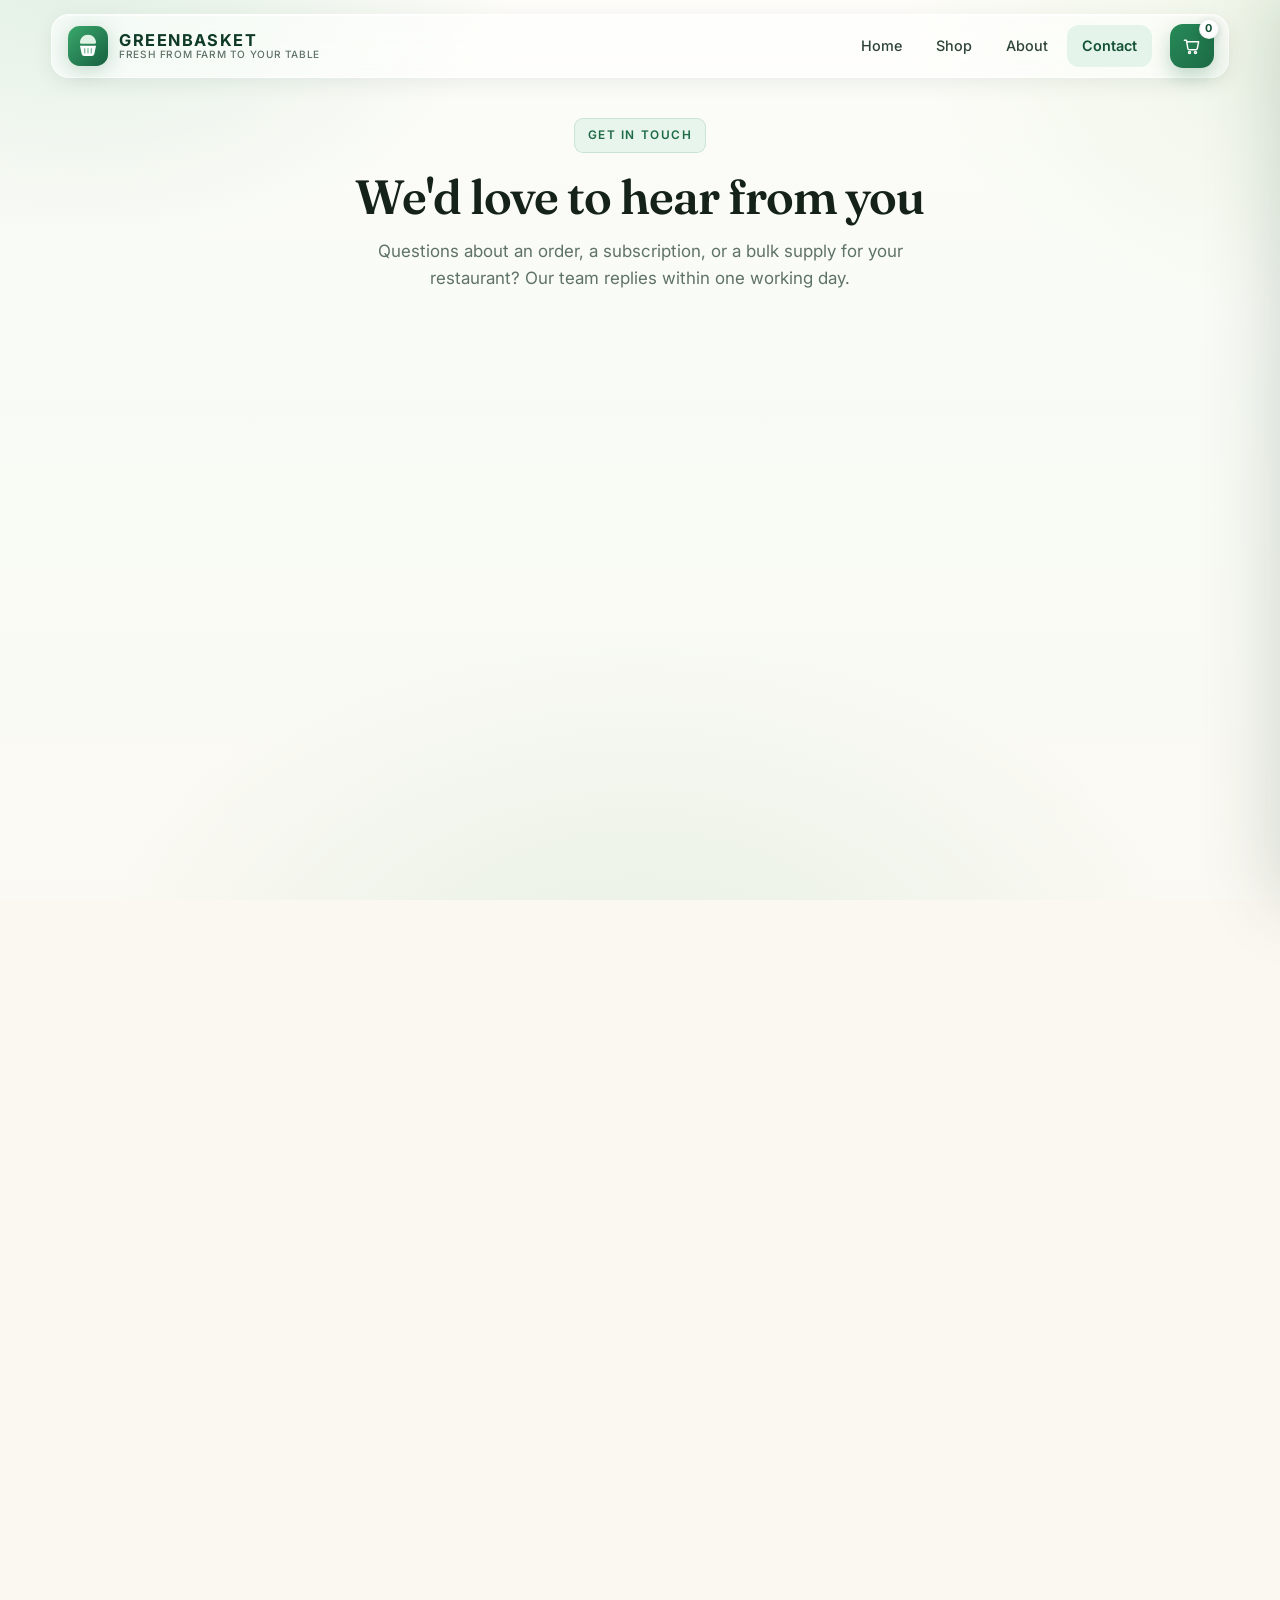
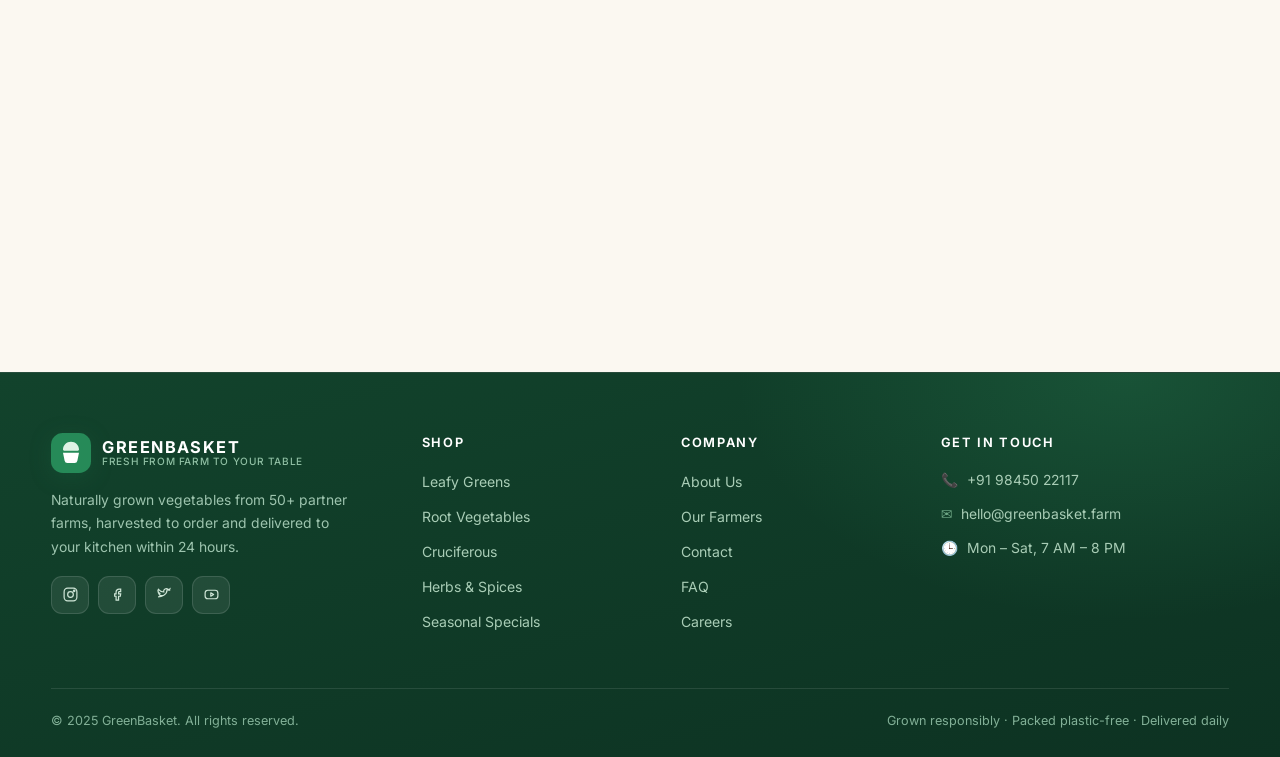
<file: contact.html>
<!DOCTYPE html>
<html lang="en">

<head>
  <meta charset="UTF-8">
  <meta name="viewport" content="width=device-width, initial-scale=1">
  <title>Contact Us — GREENBASKET</title>
  <meta name="description"
    content="Get in touch with GreenBasket for order enquiries, subscription plans, or restaurant bulk supply. We reply within 24 hours.">
  <meta name="theme-color" content="#1d6b45">
  <link rel="preconnect" href="https://fonts.googleapis.com">
  <link rel="preconnect" href="https://fonts.gstatic.com" crossorigin>
  <link
    href="https://fonts.googleapis.com/css2?family=Fraunces:ital,opsz,wght@0,9..144,400;0,9..144,600;1,9..144,600&family=Inter:wght@400;500;600;700&display=swap"
    rel="stylesheet">
  <link rel="stylesheet" href="Style.css">
</head>

<body>

  <!-- ================= HEADER ================= -->
  <header class="site-header">
    <div class="wrap">
      <nav class="navbar glass" aria-label="Main navigation">
        <a href="index.html" class="brand" aria-label="GreenBasket home">
          <span class="brand-mark">
            <svg viewBox="0 0 44 44" width="40" height="40" aria-hidden="true">
              <defs>
                <linearGradient id="bmGrad" x1="0" y1="0" x2="1" y2="1">
                  <stop offset="0" stop-color="#3aa86c" />
                  <stop offset="1" stop-color="#176040" />
                </linearGradient>
              </defs>
              <rect width="44" height="44" rx="13" fill="url(#bmGrad)" />
              <path
                d="M22 9.5c4.9 0 8.8 3.9 8.8 8.7 0 .7-.5 1.2-1.2 1.2H14.4c-.7 0-1.2-.5-1.2-1.2 0-4.8 3.9-8.7 8.8-8.7Z"
                fill="#dff3e5" />
              <path d="M13.2 21.6h17.6l-1.8 9a3.1 3.1 0 0 1-3 2.5h-8a3.1 3.1 0 0 1-3-2.5l-1.8-9Z" fill="#ffffff" />
              <path d="M18.4 25v4.6M22 25v4.6M25.6 25v4.6" stroke="#268a58" stroke-width="1.4" stroke-linecap="round"
                opacity=".6" />
            </svg>
          </span>
          <span class="brand-text">
            <strong>GREENBASKET</strong>
            <small>Fresh From Farm to Your Table</small>
          </span>
        </a>

        <ul class="nav-links" id="navLinks">
          <li><a href="index.html" data-nav="home">Home</a></li>
          <li><a href="shop.html" data-nav="shop">Shop</a></li>
          <li><a href="about.html" data-nav="about">About</a></li>
          <li><a href="contact.html" class="active" data-nav="contact">Contact</a></li>
        </ul>

        <div class="nav-actions">
          <button class="cart-btn" id="cartBtn" aria-label="Open shopping basket">
            <svg viewBox="0 0 24 24" width="19" height="19" fill="none" stroke="currentColor" stroke-width="1.8"
              stroke-linecap="round" stroke-linejoin="round" aria-hidden="true">
              <path d="M6 6h15l-1.6 8.4a2 2 0 0 1-2 1.6H9.3a2 2 0 0 1-2-1.6L5.6 4H3" />
              <circle cx="9.5" cy="19.5" r="1.3" />
              <circle cx="17" cy="19.5" r="1.3" />
            </svg>
            <span class="cart-count" id="cartCount">0</span>
          </button>
          <button class="burger" id="burger" aria-label="Toggle menu" aria-expanded="false">
            <span></span><span></span><span></span>
          </button>
        </div>
      </nav>
    </div>
  </header>

  <main id="main">

    <div class="wrap page-head">
      <span class="eyebrow">Get in Touch</span>
      <h1>We'd love to hear from you</h1>
      <p class="lead">Questions about an order, a subscription, or a bulk supply for your restaurant? Our team replies
        within one working day.</p>
    </div>

    <div class="wrap" style="padding-bottom:10px;">
      <div class="info-grid">
        <article class="info-card glass reveal">
          <div class="info-ico">📞</div>
          <h3>Phone</h3>
          <p>+91 98450 22117</p>
          <small>Mon – Sat, 7 AM – 8 PM</small>
        </article>
        <article class="info-card glass reveal">
          <div class="info-ico">✉️</div>
          <h3>Email</h3>
          <p>hello@greenbasket.farm</p>
          <small>Response within 24 hours</small>
        </article>
        <article class="info-card glass reveal">
          <div class="info-ico">🕒</div>
          <h3>Opening Hours</h3>
          <p>Mon – Sat: 7:00 – 20:00<br>Sunday: 8:00 – 14:00</p>
          <small>Delivery slots from 6 AM</small>
        </article>
      </div>
    </div>

    <!-- FORM + MAP -->
    <div class="sec-sm">
      <div class="wrap contact-layout">
        <div class="form-card glass reveal">
          <h2>Send us a message</h2>
          <p>Fill in the form and our team will get back to you shortly. Fields marked * are required.</p>

          <form id="contactForm" novalidate>
            <div class="form-grid">
              <div class="field">
                <label for="cName">Full Name *</label>
                <input type="text" id="cName" name="name" placeholder="e.g. Priya Sharma" autocomplete="name">
                <span class="err">Please enter your name (at least 2 characters).</span>
              </div>
              <div class="field">
                <label for="cEmail">Email Address *</label>
                <input type="email" id="cEmail" name="email" placeholder="you@example.com" autocomplete="email">
                <span class="err">Please enter a valid email address.</span>
              </div>
              <div class="field">
                <label for="cPhone">Phone Number *</label>
                <input type="tel" id="cPhone" name="phone" placeholder="+91 98450 22117" autocomplete="tel">
                <span class="err">Please enter a valid phone number (10–15 digits).</span>
              </div>
              <div class="field">
                <label for="cSubject">Subject *</label>
                <select id="cSubject" name="subject">
                  <option value="">Select a topic…</option>
                  <option>Order enquiry</option>
                  <option>Subscription &amp; plans</option>
                  <option>Bulk / restaurant supply</option>
                  <option>Delivery issue</option>
                  <option>Feedback or suggestion</option>
                </select>
                <span class="err">Please choose a subject.</span>
              </div>
              <div class="field full">
                <label for="cMessage">Message *</label>
                <textarea id="cMessage" name="message" placeholder="Tell us how we can help…"></textarea>
                <span class="err">Please write a message of at least 10 characters.</span>
              </div>
            </div>

            <div style="margin-top:22px;display:flex;gap:12px;flex-wrap:wrap;align-items:center;">
              <button type="submit" class="btn btn-primary">Send Message</button>
              <button type="reset" class="btn btn-ghost" id="resetBtn">Clear form</button>
            </div>

            <div class="form-success" id="formSuccess">
              <span class="t-ico">✓</span>
              <span>Thank you! Your message has been sent — we'll reply within 24 hours.</span>
            </div>
          </form>
        </div>



        <div class="social-card glass reveal">
          <h3>Follow the harvest</h3>
          <p>Daily farm photos, seasonal tips and subscriber offers.</p>
          <div class="social-row">
            <a href="contact.html" aria-label="Instagram">Instagram</a>
            <a href="contact.html" aria-label="Facebook">Facebook</a>
            <a href="contact.html" aria-label="WhatsApp">WhatsApp</a>
            <a href="contact.html" aria-label="YouTube">YouTube</a>
          </div>
        </div>
      </div>
    </div>
    </div>

    <!-- FAQ -->
    <div class="sec" id="faq">
      <div class="wrap">
        <div class="sec-head center reveal">
          <span class="eyebrow">FAQ</span>
          <h2>Frequently asked questions</h2>
          <p>Quick answers to the things customers ask us most.</p>
        </div>
        <div class="faq-list">
          <div class="faq-item glass reveal">
            <button class="faq-q" type="button">How fresh are the vegetables when they arrive?<span
                class="ico">+</span></button>
            <div class="faq-a">
              <p>Everything is harvested to order. Orders placed before 7 PM are packed that night and delivered the
                next morning — typically within 18 hours of leaving the soil.</p>
            </div>
          </div>
          <div class="faq-item glass reveal">
            <button class="faq-q" type="button">What are the delivery charges?<span class="ico">+</span></button>
            <div class="faq-a">
              <p>Delivery is ₹40 on orders below ₹499. Every order above ₹499 ships free of charge, and there is no
                minimum order value.</p>
            </div>
          </div>
          <div class="faq-item glass reveal">
            <button class="faq-q" type="button">Do you supply restaurants and cafés?<span class="ico">+</span></button>
            <div class="faq-a">
              <p>Yes. We run a dedicated bulk programme with scheduled twice-weekly deliveries, consistent grading and
                invoiced credit terms. Choose "Bulk / restaurant supply" on the form and we'll send the price list.</p>
            </div>
          </div>
          <div class="faq-item glass reveal">
            <button class="faq-q" type="button">What if something arrives damaged?<span class="ico">+</span></button>
            <div class="faq-a">
              <p>Send us a photo within 24 hours of delivery and we will refund or replace the item on your very next
                order — no arguments, no lengthy forms.</p>
            </div>
          </div>
          <div class="faq-item glass reveal">
            <button class="faq-q" type="button">Can I pause or cancel a subscription?<span class="ico">+</span></button>
            <div class="faq-a">
              <p>Absolutely. Subscriptions can be paused for up to four weeks or cancelled entirely from your account,
                any time before the packhouse cut-off at 7 PM the night before.</p>
            </div>
          </div>
        </div>
      </div>
    </div>

  </main>

  <!-- ================= FOOTER ================= -->
  <footer class="site-footer">
    <div class="wrap">
      <div class="footer-grid">
        <div class="footer-brand">
          <a href="index.html" class="brand">
            <span class="brand-mark">
              <svg viewBox="0 0 44 44" width="40" height="40" aria-hidden="true">
                <rect width="44" height="44" rx="13" fill="#268a58" />
                <path
                  d="M22 9.5c4.9 0 8.8 3.9 8.8 8.7 0 .7-.5 1.2-1.2 1.2H14.4c-.7 0-1.2-.5-1.2-1.2 0-4.8 3.9-8.7 8.8-8.7Z"
                  fill="#dff3e5" />
                <path d="M13.2 21.6h17.6l-1.8 9a3.1 3.1 0 0 1-3 2.5h-8a3.1 3.1 0 0 1-3-2.5l-1.8-9Z" fill="#ffffff" />
              </svg>
            </span>
            <span class="brand-text">
              <strong>GREENBASKET</strong>
              <small>Fresh From Farm to Your Table</small>
            </span>
          </a>
          <p class="footer-about">Naturally grown vegetables from 50+ partner farms, harvested to order and delivered to
            your kitchen within 24 hours.</p>
          <div class="socials">
            <a href="contact.html" aria-label="Instagram">
              <svg viewBox="0 0 24 24" width="17" height="17" fill="none" stroke="currentColor" stroke-width="1.7"
                aria-hidden="true">
                <rect x="3" y="3" width="18" height="18" rx="5" />
                <circle cx="12" cy="12" r="4" />
                <circle cx="17.2" cy="6.8" r="1" />
              </svg>
            </a>
            <a href="contact.html" aria-label="Facebook">
              <svg viewBox="0 0 24 24" width="17" height="17" fill="none" stroke="currentColor" stroke-width="1.7"
                stroke-linecap="round" aria-hidden="true">
                <path d="M14 8h2.5V4.5H14a4 4 0 0 0-4 4V11H8v3.5h2V20h3.5v-5.5H16l.5-3.5h-3V9a1 1 0 0 1 1-1Z" />
              </svg>
            </a>
            <a href="contact.html" aria-label="Twitter">
              <svg viewBox="0 0 24 24" width="17" height="17" fill="none" stroke="currentColor" stroke-width="1.7"
                stroke-linecap="round" aria-hidden="true">
                <path
                  d="M20 5.6a7.4 7.4 0 0 1-2.1.6 3.7 3.7 0 0 0 1.6-2 7.4 7.4 0 0 1-2.3.9 3.7 3.7 0 0 0-6.3 3.4A10.5 10.5 0 0 1 3.4 4.8a3.7 3.7 0 0 0 1.1 4.9 3.6 3.6 0 0 1-1.7-.5A3.7 3.7 0 0 0 5.8 11a3.7 3.7 0 0 1-1.7.1 3.7 3.7 0 0 0 3.5 2.6A10.5 10.5 0 0 1 3 15.4a14.8 14.8 0 0 0 8-2.3c2.9-1.7 4.6-4.4 4.6-7.3V5.2A7.4 7.4 0 0 0 20 5.6Z" />
              </svg>
            </a>
            <a href="contact.html" aria-label="YouTube">
              <svg viewBox="0 0 24 24" width="17" height="17" fill="none" stroke="currentColor" stroke-width="1.7"
                stroke-linejoin="round" aria-hidden="true">
                <rect x="3" y="6" width="18" height="12" rx="4" />
                <path d="m11 9.6 4 2.4-4 2.4z" />
              </svg>
            </a>
          </div>
        </div>

        <div>
          <h4>Shop</h4>
          <ul class="footer-links">
            <li><a href="shop.html?category=leafy">Leafy Greens</a></li>
            <li><a href="shop.html?category=root">Root Vegetables</a></li>
            <li><a href="shop.html?category=cruciferous">Cruciferous</a></li>
            <li><a href="shop.html?category=herbs">Herbs &amp; Spices</a></li>
            <li><a href="shop.html">Seasonal Specials</a></li>
          </ul>
        </div>

        <div>
          <h4>Company</h4>
          <ul class="footer-links">
            <li><a href="about.html">About Us</a></li>
            <li><a href="about.html">Our Farmers</a></li>
            <li><a href="contact.html">Contact</a></li>
            <li><a href="contact.html#faq">FAQ</a></li>
            <li><a href="contact.html">Careers</a></li>
          </ul>
        </div>

        <div>
          <h4>Get in Touch</h4>
          <ul class="footer-contact">
            <li><span>📞</span> +91 98450 22117</li>
            <li><span>✉️</span> hello@greenbasket.farm</li>
            <li><span>🕒</span> Mon – Sat, 7 AM – 8 PM</li>
          </ul>
        </div>
      </div>

      <div class="footer-bottom">
        <span>© <span id="year">2025</span> GreenBasket. All rights reserved.</span>
        <span>Grown responsibly · Packed plastic-free · Delivered daily</span>
      </div>
    </div>
  </footer>

  <!-- ================= CART ================= -->
  <div class="overlay" id="overlay"></div>
  <aside class="cart-panel" id="cartPanel" aria-label="Shopping basket" aria-hidden="true">
    <div class="cart-head">
      <div>
        <h2>Your Basket</h2>
        <small id="cartSubLabel">0 items</small>
      </div>
      <button class="icon-btn" id="cartClose" aria-label="Close basket">✕</button>
    </div>

    <div class="cart-items" id="cartItems"></div>

    <div class="cart-foot" id="cartFoot">
      <div class="delivery-hint" id="deliveryHint">Add ₹499 more for free delivery</div>
      <div class="sum-row"><span>Subtotal</span><span id="sumSubtotal">₹0</span></div>
      <div class="sum-row"><span>Delivery</span><span id="sumDelivery">₹0</span></div>
      <div class="sum-row total"><span>Total</span><span class="val" id="sumTotal">₹0</span></div>
      <button class="btn btn-primary" id="checkoutBtn" style="width:100%;margin-top:6px;">Proceed to Checkout</button>
    </div>
  </aside>

  <!-- ================= TOASTS + TOP ================= -->
  <div class="toast-wrap" id="toastWrap" aria-live="polite"></div>
  <button class="to-top" id="toTop" aria-label="Back to top">
    <svg viewBox="0 0 24 24" width="19" height="19" fill="none" stroke="currentColor" stroke-width="2"
      stroke-linecap="round" stroke-linejoin="round" aria-hidden="true">
      <path d="M12 19V5M5 12l7-7 7 7" />
    </svg>
  </button>

  <script src="script.js"></script>
</body>

</html>
</file>
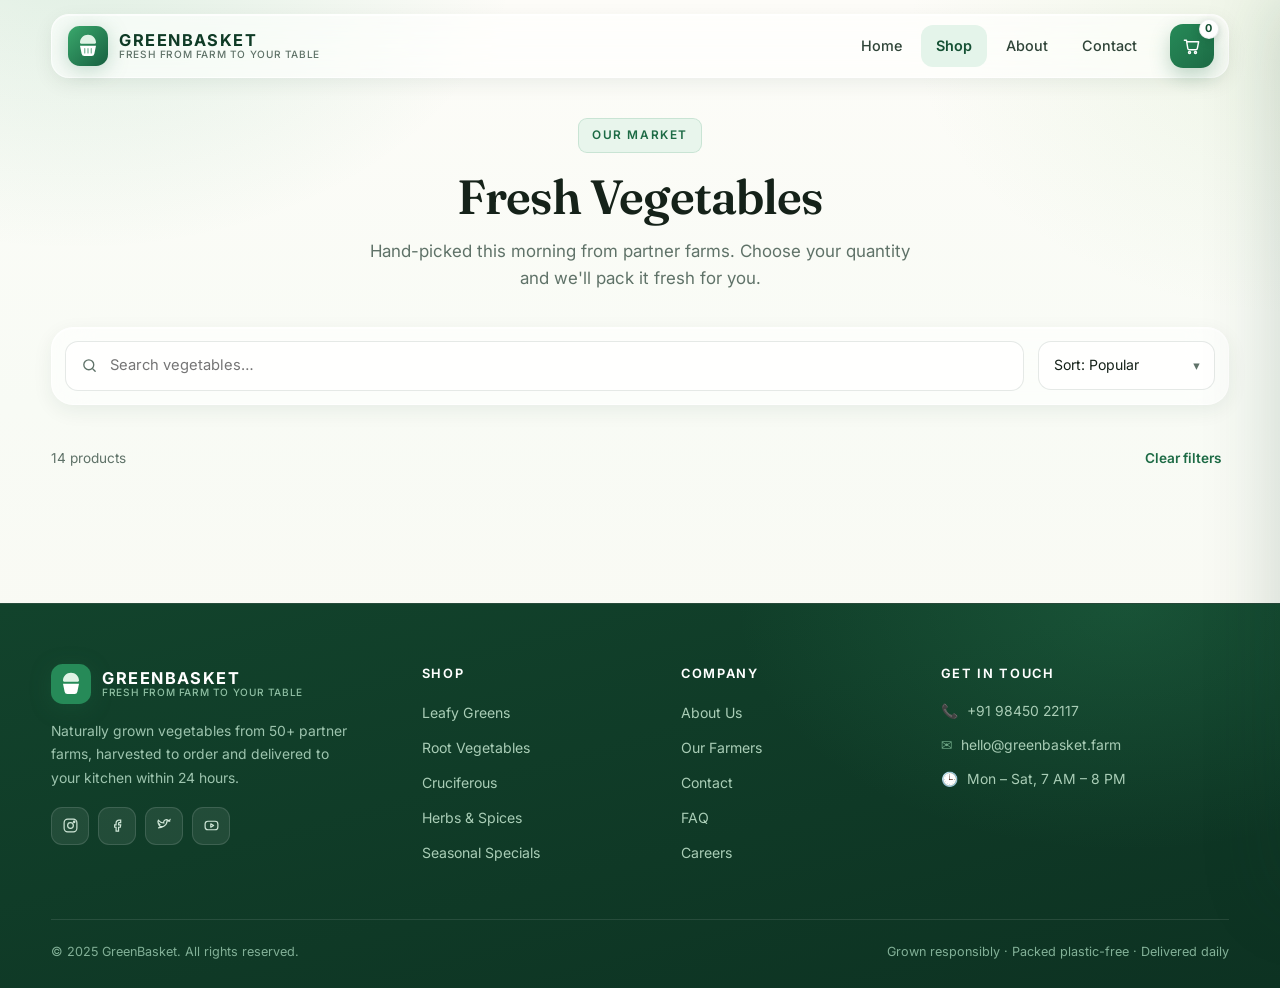
<file: shop.html>
<!DOCTYPE html>
<html lang="en">

<head>
  <meta charset="UTF-8">
  <meta name="viewport" content="width=device-width, initial-scale=1">
  <title>Shop Vegetables — GREENBASKET</title>
  <meta name="description"
    content="Browse and order fresh, pesticide-free vegetables harvested daily and delivered straight to your door.">
  <meta name="theme-color" content="#1d6b45">
  <link rel="preconnect" href="https://fonts.googleapis.com">
  <link rel="preconnect" href="https://fonts.gstatic.com" crossorigin>
  <link
    href="https://fonts.googleapis.com/css2?family=Fraunces:ital,opsz,wght@0,9..144,400;0,9..144,600;1,9..144,600&family=Inter:wght@400;500;600;700&display=swap"
    rel="stylesheet">
  <link rel="stylesheet" href="Style.css">
</head>

<body>

  <!-- ================= HEADER ================= -->
  <header class="site-header">
    <div class="wrap">
      <nav class="navbar glass" aria-label="Main navigation">
        <a href="index.html" class="brand" aria-label="GreenBasket home">
          <span class="brand-mark">
            <svg viewBox="0 0 44 44" width="40" height="40" aria-hidden="true">
              <defs>
                <linearGradient id="bmGrad" x1="0" y1="0" x2="1" y2="1">
                  <stop offset="0" stop-color="#3aa86c" />
                  <stop offset="1" stop-color="#176040" />
                </linearGradient>
              </defs>
              <rect width="44" height="44" rx="13" fill="url(#bmGrad)" />
              <path
                d="M22 9.5c4.9 0 8.8 3.9 8.8 8.7 0 .7-.5 1.2-1.2 1.2H14.4c-.7 0-1.2-.5-1.2-1.2 0-4.8 3.9-8.7 8.8-8.7Z"
                fill="#dff3e5" />
              <path d="M13.2 21.6h17.6l-1.8 9a3.1 3.1 0 0 1-3 2.5h-8a3.1 3.1 0 0 1-3-2.5l-1.8-9Z" fill="#ffffff" />
              <path d="M18.4 25v4.6M22 25v4.6M25.6 25v4.6" stroke="#268a58" stroke-width="1.4" stroke-linecap="round"
                opacity=".6" />
            </svg>
          </span>
          <span class="brand-text">
            <strong>GREENBASKET</strong>
            <small>Fresh From Farm to Your Table</small>
          </span>
        </a>

        <ul class="nav-links" id="navLinks">
          <li><a href="index.html" data-nav="home">Home</a></li>
          <li><a href="shop.html" class="active" data-nav="shop">Shop</a></li>
          <li><a href="about.html" data-nav="about">About</a></li>
          <li><a href="contact.html" data-nav="contact">Contact</a></li>
        </ul>

        <div class="nav-actions">
          <button class="cart-btn" id="cartBtn" aria-label="Open shopping basket">
            <svg viewBox="0 0 24 24" width="19" height="19" fill="none" stroke="currentColor" stroke-width="1.8"
              stroke-linecap="round" stroke-linejoin="round" aria-hidden="true">
              <path d="M6 6h15l-1.6 8.4a2 2 0 0 1-2 1.6H9.3a2 2 0 0 1-2-1.6L5.6 4H3" />
              <circle cx="9.5" cy="19.5" r="1.3" />
              <circle cx="17" cy="19.5" r="1.3" />
            </svg>
            <span class="cart-count" id="cartCount">0</span>
          </button>
          <button class="burger" id="burger" aria-label="Toggle menu" aria-expanded="false">
            <span></span><span></span><span></span>
          </button>
        </div>
      </nav>
    </div>
  </header>

  <main id="main">

    <div class="wrap page-head">
      <span class="eyebrow">Our Market</span>
      <h1>Fresh Vegetables</h1>
      <p class="lead">Hand-picked this morning from partner farms. Choose your quantity and we'll pack it fresh for you.
      </p>
    </div>

    <div class="wrap" style="padding-bottom:40px;">
      <div class="toolbar glass">
        <label class="search" for="searchInput">
          <svg viewBox="0 0 24 24" width="17" height="17" fill="none" stroke="currentColor" stroke-width="1.9"
            stroke-linecap="round" aria-hidden="true">
            <circle cx="11" cy="11" r="7" />
            <path d="m20 20-3.2-3.2" />
          </svg>
          <input type="search" id="searchInput" placeholder="Search vegetables…" autocomplete="off">
        </label>
        <div class="sort">
          <select id="sortSelect" aria-label="Sort vegetables">
            <option value="popular">Sort: Popular</option>
            <option value="price-asc">Price: Low to High</option>
            <option value="price-desc">Price: High to Low</option>
            <option value="name">Name: A – Z</option>
            <option value="rating">Top Rated</option>
          </select>
        </div>
      </div>

      <div class="chips" id="categoryChips"></div>

      <div class="results-bar">
        <span id="resultCount">14 products</span>
        <button class="clear-btn" id="clearFilters">Clear filters</button>
      </div>

      <div class="product-grid" id="shopGrid"></div>

      <div class="empty-state glass" id="emptyState">
        <div class="es-ico">🧺</div>
        <h3>No vegetables found</h3>
        <p>Try a different search term or clear the filters to see everything.</p>
      </div>
    </div>

  </main>

  <!-- ================= FOOTER ================= -->
  <footer class="site-footer">
    <div class="wrap">
      <div class="footer-grid">
        <div class="footer-brand">
          <a href="index.html" class="brand">
            <span class="brand-mark">
              <svg viewBox="0 0 44 44" width="40" height="40" aria-hidden="true">
                <rect width="44" height="44" rx="13" fill="#268a58" />
                <path
                  d="M22 9.5c4.9 0 8.8 3.9 8.8 8.7 0 .7-.5 1.2-1.2 1.2H14.4c-.7 0-1.2-.5-1.2-1.2 0-4.8 3.9-8.7 8.8-8.7Z"
                  fill="#dff3e5" />
                <path d="M13.2 21.6h17.6l-1.8 9a3.1 3.1 0 0 1-3 2.5h-8a3.1 3.1 0 0 1-3-2.5l-1.8-9Z" fill="#ffffff" />
              </svg>
            </span>
            <span class="brand-text">
              <strong>GREENBASKET</strong>
              <small>Fresh From Farm to Your Table</small>
            </span>
          </a>
          <p class="footer-about">Naturally grown vegetables from 50+ partner farms, harvested to order and delivered to
            your kitchen within 24 hours.</p>
          <div class="socials">
            <a href="contact.html" aria-label="Instagram">
              <svg viewBox="0 0 24 24" width="17" height="17" fill="none" stroke="currentColor" stroke-width="1.7"
                aria-hidden="true">
                <rect x="3" y="3" width="18" height="18" rx="5" />
                <circle cx="12" cy="12" r="4" />
                <circle cx="17.2" cy="6.8" r="1" />
              </svg>
            </a>
            <a href="contact.html" aria-label="Facebook">
              <svg viewBox="0 0 24 24" width="17" height="17" fill="none" stroke="currentColor" stroke-width="1.7"
                stroke-linecap="round" aria-hidden="true">
                <path d="M14 8h2.5V4.5H14a4 4 0 0 0-4 4V11H8v3.5h2V20h3.5v-5.5H16l.5-3.5h-3V9a1 1 0 0 1 1-1Z" />
              </svg>
            </a>
            <a href="contact.html" aria-label="Twitter">
              <svg viewBox="0 0 24 24" width="17" height="17" fill="none" stroke="currentColor" stroke-width="1.7"
                stroke-linecap="round" aria-hidden="true">
                <path
                  d="M20 5.6a7.4 7.4 0 0 1-2.1.6 3.7 3.7 0 0 0 1.6-2 7.4 7.4 0 0 1-2.3.9 3.7 3.7 0 0 0-6.3 3.4A10.5 10.5 0 0 1 3.4 4.8a3.7 3.7 0 0 0 1.1 4.9 3.6 3.6 0 0 1-1.7-.5A3.7 3.7 0 0 0 5.8 11a3.7 3.7 0 0 1-1.7.1 3.7 3.7 0 0 0 3.5 2.6A10.5 10.5 0 0 1 3 15.4a14.8 14.8 0 0 0 8-2.3c2.9-1.7 4.6-4.4 4.6-7.3V5.2A7.4 7.4 0 0 0 20 5.6Z" />
              </svg>
            </a>
            <a href="contact.html" aria-label="YouTube">
              <svg viewBox="0 0 24 24" width="17" height="17" fill="none" stroke="currentColor" stroke-width="1.7"
                stroke-linejoin="round" aria-hidden="true">
                <rect x="3" y="6" width="18" height="12" rx="4" />
                <path d="m11 9.6 4 2.4-4 2.4z" />
              </svg>
            </a>
          </div>
        </div>

        <div>
          <h4>Shop</h4>
          <ul class="footer-links">
            <li><a href="shop.html?category=leafy">Leafy Greens</a></li>
            <li><a href="shop.html?category=root">Root Vegetables</a></li>
            <li><a href="shop.html?category=cruciferous">Cruciferous</a></li>
            <li><a href="shop.html?category=herbs">Herbs &amp; Spices</a></li>
            <li><a href="shop.html">Seasonal Specials</a></li>
          </ul>
        </div>

        <div>
          <h4>Company</h4>
          <ul class="footer-links">
            <li><a href="about.html">About Us</a></li>
            <li><a href="about.html">Our Farmers</a></li>
            <li><a href="contact.html">Contact</a></li>
            <li><a href="contact.html#faq">FAQ</a></li>
            <li><a href="contact.html">Careers</a></li>
          </ul>
        </div>

        <div>
          <h4>Get in Touch</h4>
          <ul class="footer-contact">
            <li><span>📞</span> +91 98450 22117</li>
            <li><span>✉️</span> hello@greenbasket.farm</li>
            <li><span>🕒</span> Mon – Sat, 7 AM – 8 PM</li>
          </ul>
        </div>
      </div>

      <div class="footer-bottom">
        <span>© <span id="year">2025</span> GreenBasket. All rights reserved.</span>
        <span>Grown responsibly · Packed plastic-free · Delivered daily</span>
      </div>
    </div>
  </footer>

  <!-- ================= CART ================= -->
  <div class="overlay" id="overlay"></div>
  <aside class="cart-panel" id="cartPanel" aria-label="Shopping basket" aria-hidden="true">
    <div class="cart-head">
      <div>
        <h2>Your Basket</h2>
        <small id="cartSubLabel">0 items</small>
      </div>
      <button class="icon-btn" id="cartClose" aria-label="Close basket">✕</button>
    </div>

    <div class="cart-items" id="cartItems"></div>

    <div class="cart-foot" id="cartFoot">
      <div class="delivery-hint" id="deliveryHint">Add ₹499 more for free delivery</div>
      <div class="sum-row"><span>Subtotal</span><span id="sumSubtotal">₹0</span></div>
      <div class="sum-row"><span>Delivery</span><span id="sumDelivery">₹0</span></div>
      <div class="sum-row total"><span>Total</span><span class="val" id="sumTotal">₹0</span></div>
      <button class="btn btn-primary" id="checkoutBtn" style="width:100%;margin-top:6px;">Proceed to Checkout</button>
    </div>
  </aside>

  <!-- ================= TOASTS + TOP ================= -->
  <div class="toast-wrap" id="toastWrap" aria-live="polite"></div>
  <button class="to-top" id="toTop" aria-label="Back to top">
    <svg viewBox="0 0 24 24" width="19" height="19" fill="none" stroke="currentColor" stroke-width="2"
      stroke-linecap="round" stroke-linejoin="round" aria-hidden="true">
      <path d="M12 19V5M5 12l7-7 7 7" />
    </svg>
  </button>

  <script src="script.js"></script>
</body>

</html>
</file>
<file: Style.css>
/* =========================================================
   GREENBASKET — Design System
   ========================================================= */
:root {
    --green-900: #0f3b26;
    --green-800: #155134;
    --green-700: #1d6b45;
    --green-600: #268a58;
    --green-500: #38a56c;
    --green-200: #bfe4cd;
    --green-100: #e4f4ea;
    --cream: #fbf8f1;
    --ink: #152219;
    --muted: #5f7268;
    --line: rgba(21, 60, 40, .10);
    --glass: rgba(255, 255, 255, .62);
    --glass-strong: rgba(255, 255, 255, .80);
    --blur: blur(18px) saturate(155%);
    --sh-1: 0 6px 20px rgba(18, 58, 38, .07);
    --sh-2: 0 18px 46px rgba(18, 58, 38, .13);
    --sh-3: 0 28px 70px rgba(18, 58, 38, .18);
    --r-sm: 11px;
    --r: 15px;
    --r-lg: 22px;
    --r-xl: 28px;
    --ease: cubic-bezier(.22, .7, .3, 1);
}

*,
*::before,
*::after {
    box-sizing: border-box;
}

html {
    scroll-behavior: smooth;
    -webkit-text-size-adjust: 100%;
}

body {
    margin: 0;
    font-family: 'Inter', system-ui, -apple-system, 'Segoe UI', Roboto, sans-serif;
    font-size: 16px;
    color: var(--ink);
    background: var(--cream);
    line-height: 1.62;
    -webkit-font-smoothing: antialiased;
    overflow-x: hidden;
}

body::before {
    content: '';
    position: fixed;
    inset: 0;
    z-index: -1;
    pointer-events: none;
    background:
        radial-gradient(720px 520px at 6% -8%, rgba(56, 165, 108, .16), transparent 62%),
        radial-gradient(640px 480px at 102% 2%, rgba(150, 205, 130, .15), transparent 62%),
        radial-gradient(900px 620px at 50% 112%, rgba(56, 165, 108, .11), transparent 62%),
        linear-gradient(180deg, #fdfcf8 0%, #f8fbf5 45%, #fbf9f3 100%);
}

img {
    max-width: 100%;
}

button {
    font: inherit;
}

a {
    color: inherit;
    text-decoration: none;
}

h1,
h2,
h3,
h4 {
    font-family: 'Fraunces', Georgia, serif;
    font-weight: 600;
    letter-spacing: -.02em;
    color: var(--ink);
    margin: 0;
}

p {
    margin: 0;
}

ul {
    margin: 0;
    padding: 0;
    list-style: none;
}

::selection {
    background: var(--green-200);
}

.wrap {
    width: min(1180px, 92vw);
    margin-inline: auto;
}

/* ---------- Glass ---------- */
.glass {
    background: var(--glass);
    -webkit-backdrop-filter: var(--blur);
    backdrop-filter: var(--blur);
    border: 1px solid rgba(255, 255, 255, .72);
    box-shadow: var(--sh-1), inset 0 1px 0 rgba(255, 255, 255, .7);
}

@supports not ((backdrop-filter:blur(2px)) or (-webkit-backdrop-filter:blur(2px))) {
    .glass {
        background: rgba(255, 255, 255, .94);
    }
}

/* ---------- Reveal animation ---------- */
.reveal {
    opacity: 0;
    transform: translateY(26px);
    transition: opacity .75s var(--ease), transform .75s var(--ease);
    will-change: opacity, transform;
}

.reveal.in {
    opacity: 1;
    transform: none;
}

@media (prefers-reduced-motion:reduce) {
    .reveal {
        opacity: 1;
        transform: none;
        transition: none;
    }

    html {
        scroll-behavior: auto;
    }
}

/* ---------- Buttons ---------- */
.btn {
    display: inline-flex;
    align-items: center;
    justify-content: center;
    gap: 9px;
    padding: 13px 24px;
    border-radius: 13px;
    font-weight: 600;
    font-size: .94rem;
    border: 1px solid transparent;
    cursor: pointer;
    transition: transform .25s var(--ease), box-shadow .25s var(--ease), background .25s, color .25s;
    white-space: nowrap;
}

.btn-primary {
    background: linear-gradient(135deg, var(--green-600), var(--green-700));
    color: #fff;
    box-shadow: 0 10px 24px rgba(29, 107, 69, .26);
}

.btn-primary:hover {
    transform: translateY(-2px);
    box-shadow: 0 16px 32px rgba(29, 107, 69, .32);
}

.btn-ghost {
    background: rgba(255, 255, 255, .62);
    -webkit-backdrop-filter: blur(12px);
    backdrop-filter: blur(12px);
    border-color: rgba(21, 60, 40, .13);
    color: var(--green-800);
}

.btn-ghost:hover {
    transform: translateY(-2px);
    border-color: var(--green-500);
    color: var(--green-700);
    box-shadow: var(--sh-1);
}

.btn-light {
    background: #fff;
    color: var(--green-800);
    box-shadow: 0 8px 20px rgba(10, 40, 25, .2);
}

.btn-light:hover {
    transform: translateY(-2px);
}

.btn-sm {
    padding: 9px 16px;
    font-size: .85rem;
    border-radius: 11px;
}

.btn:focus-visible,
.chip:focus-visible,
button:focus-visible,
input:focus-visible,
select:focus-visible,
textarea:focus-visible {
    outline: 2px solid var(--green-500);
    outline-offset: 2px;
}

/* ---------- Photo frame + fallback ---------- */
.ph {
    position: relative;
    overflow: hidden;
    background: linear-gradient(135deg, #e6f3ea 0%, #f7f4ec 100%);
}

.ph img {
    width: 100%;
    height: 100%;
    object-fit: cover;
    display: block;
    transition: transform .8s var(--ease);
}

.ph-fallback {
    position: absolute;
    inset: 0;
    display: grid;
    place-items: center;
    font-size: 3rem;
    opacity: 0;
    transition: opacity .3s;
    pointer-events: none;
}

.ph.failed .ph-fallback {
    opacity: .85;
}

.ph.failed img {
    display: none;
}

/* =========================================================
   HEADER / NAV
   ========================================================= */
.site-header {
    position: sticky;
    top: 12px;
    z-index: 80;
    padding-top: 2px;
}

.navbar {
    display: flex;
    align-items: center;
    gap: 18px;
    padding: 9px 14px 9px 16px;
    border-radius: 18px;
}

.brand {
    display: flex;
    align-items: center;
    gap: 11px;
    flex-shrink: 0;
}

.brand-mark {
    display: block;
    width: 40px;
    height: 40px;
    flex-shrink: 0;
    filter: drop-shadow(0 4px 10px rgba(29, 107, 69, .25));
}

.brand-text {
    display: flex;
    flex-direction: column;
    line-height: 1.12;
}

.brand-text strong {
    font-family: 'Inter';
    font-weight: 700;
    font-size: 1.02rem;
    letter-spacing: .09em;
    color: var(--green-900);
}

.brand-text small {
    font-size: .63rem;
    letter-spacing: .06em;
    color: var(--muted);
    text-transform: uppercase;
    font-weight: 500;
}

.nav-links {
    display: flex;
    gap: 4px;
    margin-left: auto;
}

.nav-links a {
    display: block;
    padding: 9px 15px;
    border-radius: 12px;
    font-size: .9rem;
    font-weight: 500;
    color: #2f4438;
    transition: background .22s, color .22s;
}

.nav-links a:hover {
    background: rgba(228, 244, 234, .9);
    color: var(--green-700);
}

.nav-links a.active {
    background: var(--green-100);
    color: var(--green-800);
    font-weight: 600;
}

.nav-actions {
    display: flex;
    align-items: center;
    gap: 8px;
}

.cart-btn {
    position: relative;
    display: inline-flex;
    align-items: center;
    justify-content: center;
    width: 44px;
    height: 44px;
    border-radius: 13px;
    cursor: pointer;
    background: linear-gradient(135deg, var(--green-600), var(--green-700));
    border: 0;
    color: #fff;
    box-shadow: 0 8px 20px rgba(29, 107, 69, .28);
    transition: transform .22s var(--ease);
}

.cart-btn:hover {
    transform: translateY(-2px);
}

.cart-count {
    position: absolute;
    top: -5px;
    right: -5px;
    min-width: 20px;
    height: 20px;
    padding: 0 5px;
    border-radius: 10px;
    background: #fff;
    color: var(--green-800);
    font-size: .68rem;
    font-weight: 700;
    display: grid;
    place-items: center;
    box-shadow: 0 2px 8px rgba(18, 58, 38, .2);
    border: 1px solid rgba(21, 60, 40, .08);
}

.cart-count.pop {
    animation: pop .4s var(--ease);
}

@keyframes pop {
    0% {
        transform: scale(1)
    }

    45% {
        transform: scale(1.28)
    }

    100% {
        transform: scale(1)
    }
}

.burger {
    display: none;
    width: 44px;
    height: 44px;
    border-radius: 13px;
    border: 1px solid rgba(21, 60, 40, .12);
    background: rgba(255, 255, 255, .7);
    cursor: pointer;
    flex-direction: column;
    gap: 4px;
    align-items: center;
    justify-content: center;
}

.burger span {
    display: block;
    width: 17px;
    height: 1.8px;
    background: var(--green-800);
    border-radius: 2px;
    transition: transform .3s var(--ease), opacity .25s;
}

.burger.active span:nth-child(1) {
    transform: translateY(5.8px) rotate(45deg);
}

.burger.active span:nth-child(2) {
    opacity: 0;
}

.burger.active span:nth-child(3) {
    transform: translateY(-5.8px) rotate(-45deg);
}

/* =========================================================
   PAGES
   ========================================================= */
.page {
    display: none;
}

.page.active {
    display: block;
    animation: pageIn .5s var(--ease);
}

@keyframes pageIn {
    from {
        opacity: 0;
        transform: translateY(10px)
    }

    to {
        opacity: 1;
        transform: none
    }
}

.sec {
    padding: 64px 0;
}

.sec-sm {
    padding: 42px 0;
}

.eyebrow {
    display: inline-flex;
    align-items: center;
    gap: 8px;
    font-size: .74rem;
    font-weight: 600;
    letter-spacing: .13em;
    text-transform: uppercase;
    color: var(--green-700);
    background: rgba(228, 244, 234, .85);
    border: 1px solid rgba(38, 138, 88, .16);
    padding: 7px 13px;
    border-radius: 9px;
}

.sec-head {
    max-width: 640px;
    margin-bottom: 38px;
}

.sec-head h2 {
    font-size: clamp(1.7rem, 3.4vw, 2.45rem);
    line-height: 1.15;
    margin: 16px 0 12px;
}

.sec-head p {
    color: var(--muted);
    font-size: 1.01rem;
}

.sec-head.center {
    margin-inline: auto;
    text-align: center;
}

.sec-head.center .eyebrow {
    margin-inline: auto;
}

/* =========================================================
   HERO
   ========================================================= */
.hero {
    padding: 52px 0 34px;
}

.hero-grid {
    display: grid;
    grid-template-columns: 1.02fr .98fr;
    gap: 52px;
    align-items: center;
}

.hero h1 {
    font-size: clamp(2.15rem, 5.1vw, 3.55rem);
    line-height: 1.05;
    margin: 20px 0 18px;
    letter-spacing: -.035em;
}

.hero h1 em {
    font-style: italic;
    color: var(--green-700);
}

.lead {
    font-size: 1.06rem;
    color: var(--muted);
    max-width: 52ch;
}

.hero-btns {
    display: flex;
    gap: 12px;
    flex-wrap: wrap;
    margin: 28px 0 26px;
}

.hero-points {
    display: flex;
    gap: 20px;
    flex-wrap: wrap;
    font-size: .86rem;
    color: var(--muted);
    font-weight: 500;
}

.hero-points li {
    display: flex;
    align-items: center;
    gap: 7px;
}

.hero-points li::before {
    content: '';
    width: 16px;
    height: 16px;
    border-radius: 50%;
    flex-shrink: 0;
    background: var(--green-100) url("data:image/svg+xml,%3Csvg xmlns='http://www.w3.org/2000/svg' viewBox='0 0 24 24' fill='none' stroke='%23268a58' stroke-width='3.2' stroke-linecap='round' stroke-linejoin='round'%3E%3Cpath d='M20 6 9 17l-5-5'/%3E%3C/svg%3E") center/10px no-repeat;
}

.hero-visual {
    position: relative;
}

.hero-img {
    border-radius: var(--r-xl);
    aspect-ratio: 5/5.4;
    box-shadow: var(--sh-3);
    border: 1px solid rgba(255, 255, 255, .7);
}

.hero-img img {
    transform: scale(1.02);
}

.hero-img:hover img {
    transform: scale(1.07);
}

.float-card {
    position: absolute;
    display: flex;
    align-items: center;
    gap: 10px;
    padding: 11px 14px;
    border-radius: var(--r);
    z-index: 3;
    animation: floaty 6s ease-in-out infinite;
}

@keyframes floaty {

    0%,
    100% {
        transform: translateY(0)
    }

    50% {
        transform: translateY(-9px)
    }
}

.fc-1 {
    left: -26px;
    bottom: 78px;
    animation-delay: .2s;
}

.fc-2 {
    right: -22px;
    top: 64px;
    animation-delay: 1.1s;
}

.fc-3 {
    left: 6%;
    top: -18px;
    flex-direction: column;
    align-items: flex-start;
    gap: 3px;
    animation-delay: 2s;
    padding: 10px 15px;
}

.fc-ico {
    font-size: 1.5rem;
    line-height: 1;
}

.float-card strong {
    display: block;
    font-size: .85rem;
    font-weight: 650;
    font-family: 'Inter';
}

.float-card small {
    display: block;
    font-size: .73rem;
    color: var(--muted);
}

.stars {
    color: #e0a11b;
    font-size: .82rem;
    letter-spacing: .1em;
}

/* =========================================================
   WHY CHOOSE US
   ========================================================= */
.why-grid {
    display: grid;
    grid-template-columns: repeat(4, 1fr);
    gap: 20px;
}

.why-card {
    border-radius: var(--r-lg);
    padding: 26px 22px;
    transition: transform .35s var(--ease), box-shadow .35s var(--ease);
}

.why-card:hover {
    transform: translateY(-6px);
    box-shadow: var(--sh-2);
}

.why-ico {
    width: 52px;
    height: 52px;
    border-radius: 15px;
    display: grid;
    place-items: center;
    font-size: 1.5rem;
    background: linear-gradient(135deg, var(--green-100), rgba(255, 255, 255, .9));
    border: 1px solid rgba(38, 138, 88, .14);
    margin-bottom: 16px;
}

.why-card h3 {
    font-size: 1.05rem;
    margin-bottom: 7px;
    font-family: 'Inter';
    font-weight: 650;
    letter-spacing: -.01em;
}

.why-card p {
    font-size: .89rem;
    color: var(--muted);
}

/* =========================================================
   CATEGORIES
   ========================================================= */
.cat-grid {
    display: grid;
    grid-template-columns: repeat(5, 1fr);
    gap: 18px;
}

.cat-card {
    position: relative;
    border-radius: var(--r-lg);
    overflow: hidden;
    cursor: pointer;
    aspect-ratio: 3/4;
    border: 1px solid rgba(255, 255, 255, .6);
    box-shadow: var(--sh-1);
    display: block;
    transition: transform .4s var(--ease), box-shadow .4s var(--ease);
}

.cat-card:hover {
    transform: translateY(-6px);
    box-shadow: var(--sh-2);
}

.cat-card img {
    position: absolute;
    inset: 0;
}

.cat-card:hover img {
    transform: scale(1.08);
}

.cat-card::after {
    content: '';
    position: absolute;
    inset: 0;
    background: linear-gradient(180deg, rgba(10, 35, 22, 0) 35%, rgba(10, 35, 22, .78) 100%);
}

.cat-label {
    position: absolute;
    left: 14px;
    right: 14px;
    bottom: 14px;
    z-index: 2;
    color: #fff;
}

.cat-label strong {
    display: block;
    font-family: 'Inter';
    font-weight: 650;
    font-size: .95rem;
}

.cat-label small {
    font-size: .74rem;
    opacity: .82;
}

/* =========================================================
   PRODUCT CARDS
   ========================================================= */
.product-grid {
    display: grid;
    grid-template-columns: repeat(auto-fill, minmax(238px, 1fr));
    gap: 22px;
}

.product-card {
    border-radius: var(--r-lg);
    overflow: hidden;
    display: flex;
    flex-direction: column;
    transition: transform .38s var(--ease), box-shadow .38s var(--ease);
}

.product-card:hover {
    transform: translateY(-7px);
    box-shadow: var(--sh-2);
}

.pc-img {
    aspect-ratio: 4/3.1;
}

.product-card:hover .pc-img img {
    transform: scale(1.07);
}

.badge {
    position: absolute;
    left: 11px;
    top: 11px;
    z-index: 2;
    font-size: .68rem;
    font-weight: 650;
    letter-spacing: .05em;
    text-transform: uppercase;
    padding: 5px 10px;
    border-radius: 8px;
    color: var(--green-800);
    background: rgba(255, 255, 255, .82);
    -webkit-backdrop-filter: blur(8px);
    backdrop-filter: blur(8px);
    border: 1px solid rgba(255, 255, 255, .8);
}

.wish {
    position: absolute;
    right: 11px;
    top: 11px;
    z-index: 2;
    width: 34px;
    height: 34px;
    border-radius: 11px;
    display: grid;
    place-items: center;
    cursor: pointer;
    background: rgba(255, 255, 255, .82);
    border: 1px solid rgba(255, 255, 255, .8);
    -webkit-backdrop-filter: blur(8px);
    backdrop-filter: blur(8px);
    color: #8a9a91;
    transition: color .2s, transform .2s, background .2s;
}

.wish:hover {
    transform: scale(1.09);
    color: #e0566b;
}

.wish.on {
    color: #e0566b;
}

.pc-body {
    padding: 15px 16px 17px;
    display: flex;
    flex-direction: column;
    gap: 8px;
    flex: 1;
}

.pc-top {
    display: flex;
    align-items: baseline;
    justify-content: space-between;
    gap: 10px;
}

.pc-top h3 {
    font-family: 'Inter';
    font-size: 1.02rem;
    font-weight: 650;
    letter-spacing: -.012em;
}

.rate {
    font-size: .76rem;
    font-weight: 600;
    color: #b9801a;
    white-space: nowrap;
}

.pc-desc {
    font-size: .83rem;
    color: var(--muted);
    line-height: 1.5;
    min-height: 2.5em;
}

.pc-row {
    display: flex;
    align-items: center;
    justify-content: space-between;
    gap: 10px;
    font-size: .75rem;
}

.unit {
    color: var(--muted);
    font-weight: 500;
}

.freshness {
    display: flex;
    align-items: center;
    gap: 6px;
    color: var(--green-700);
    font-weight: 600;
}

.freshness i {
    width: 7px;
    height: 7px;
    border-radius: 50%;
    background: var(--green-500);
    box-shadow: 0 0 0 3px rgba(56, 165, 108, .16);
}

.pc-foot {
    display: flex;
    align-items: center;
    justify-content: space-between;
    gap: 10px;
    margin-top: auto;
    padding-top: 13px;
    border-top: 1px dashed rgba(21, 60, 40, .12);
}

.price {
    font-family: 'Fraunces';
    font-size: 1.3rem;
    font-weight: 600;
    color: var(--green-800);
    line-height: 1;
}

.price small {
    font-family: 'Inter';
    font-size: .72rem;
    font-weight: 500;
    color: var(--muted);
    margin-left: 2px;
}

.stepper {
    display: flex;
    align-items: center;
    gap: 2px;
    background: var(--green-100);
    border-radius: 12px;
    padding: 4px;
}

.stepper button {
    width: 31px;
    height: 31px;
    border: 0;
    border-radius: 9px;
    background: #fff;
    color: var(--green-700);
    font-size: 1.05rem;
    font-weight: 650;
    line-height: 1;
    cursor: pointer;
    box-shadow: 0 1px 5px rgba(18, 58, 38, .09);
    transition: background .18s, color .18s, transform .18s;
}

.stepper button:hover {
    background: var(--green-600);
    color: #fff;
    transform: translateY(-1px);
}

.stepper span {
    min-width: 26px;
    text-align: center;
    font-weight: 650;
    font-size: .9rem;
    color: var(--green-800);
}

.stepper.sm button {
    width: 26px;
    height: 26px;
    font-size: .92rem;
    border-radius: 8px;
}

.stepper.sm span {
    min-width: 22px;
    font-size: .84rem;
}

/* =========================================================
   FARM BANNER
   ========================================================= */
.farm-banner {
    display: grid;
    grid-template-columns: 1.05fr .95fr;
    gap: 0;
    overflow: hidden;
    border-radius: var(--r-xl);
    align-items: stretch;
}

.farm-banner .ph {
    min-height: 320px;
    border-radius: 0;
}

.farm-copy {
    padding: 44px 42px;
    display: flex;
    flex-direction: column;
    justify-content: center;
    gap: 14px;
}

.farm-copy h2 {
    font-size: clamp(1.5rem, 2.9vw, 2.1rem);
    line-height: 1.18;
}

.farm-copy p {
    color: var(--muted);
    font-size: .95rem;
}

.farm-stats {
    display: flex;
    gap: 26px;
    flex-wrap: wrap;
    margin-top: 6px;
}

.farm-stats div strong {
    display: block;
    font-family: 'Fraunces';
    font-size: 1.5rem;
    color: var(--green-700);
    line-height: 1.2;
}

.farm-stats div small {
    font-size: .75rem;
    color: var(--muted);
}

/* =========================================================
   REVIEWS
   ========================================================= */
.review-grid {
    display: grid;
    grid-template-columns: repeat(3, 1fr);
    gap: 20px;
}

.review-card {
    border-radius: var(--r-lg);
    padding: 26px 24px;
    display: flex;
    flex-direction: column;
    gap: 14px;
    transition: transform .35s var(--ease), box-shadow .35s var(--ease);
}

.review-card:hover {
    transform: translateY(-5px);
    box-shadow: var(--sh-2);
}

.review-card blockquote {
    margin: 0;
    font-size: .93rem;
    color: #33473b;
    line-height: 1.65;
    flex: 1;
}

.reviewer {
    display: flex;
    align-items: center;
    gap: 11px;
}

.avatar {
    width: 40px;
    height: 40px;
    border-radius: 50%;
    display: grid;
    place-items: center;
    flex-shrink: 0;
    background: linear-gradient(135deg, var(--green-500), var(--green-700));
    color: #fff;
    font-weight: 650;
    font-size: .85rem;
    font-family: 'Inter';
}

.reviewer strong {
    display: block;
    font-size: .86rem;
    font-family: 'Inter';
    font-weight: 650;
}

.reviewer small {
    font-size: .74rem;
    color: var(--muted);
}

/* =========================================================
   NEWSLETTER
   ========================================================= */
.newsletter {
    border-radius: var(--r-xl);
    padding: 48px 44px;
    text-align: center;
    display: flex;
    flex-direction: column;
    align-items: center;
    gap: 16px;
}

.newsletter h2 {
    font-size: clamp(1.5rem, 3vw, 2.1rem);
}

.newsletter p {
    color: var(--muted);
    max-width: 52ch;
}

.news-form {
    display: flex;
    gap: 10px;
    width: min(520px, 100%);
    margin-top: 6px;
}

.news-form input {
    flex: 1;
    min-width: 0;
    padding: 14px 18px;
    border-radius: 13px;
    border: 1px solid rgba(21, 60, 40, .14);
    background: rgba(255, 255, 255, .82);
    font: inherit;
    font-size: .92rem;
    color: var(--ink);
    outline: none;
    transition: border-color .2s, box-shadow .2s;
}

.news-form input:focus {
    border-color: var(--green-500);
    box-shadow: 0 0 0 4px rgba(56, 165, 108, .14);
}

.news-note {
    font-size: .76rem;
    color: var(--muted);
}

/* =========================================================
   FOOTER
   ========================================================= */
.site-footer {
    margin-top: 68px;
    padding: 60px 0 26px;
    color: #cfe6d7;
    background: linear-gradient(165deg, #12432c 0%, #0d3222 100%);
    border-top: 1px solid rgba(255, 255, 255, .1);
    position: relative;
    overflow: hidden;
}

.site-footer::before {
    content: '';
    position: absolute;
    inset: 0;
    pointer-events: none;
    background: radial-gradient(600px 380px at 88% 0%, rgba(56, 165, 108, .22), transparent 65%);
}

.footer-grid {
    display: grid;
    grid-template-columns: 1.5fr 1fr 1fr 1.3fr;
    gap: 38px;
    position: relative;
}

.footer-brand .brand-text strong {
    color: #fff;
}

.footer-brand .brand-text small {
    color: #8fbfa3;
}

.footer-about {
    font-size: .87rem;
    color: #9dc4ae;
    margin-top: 16px;
    max-width: 34ch;
    line-height: 1.7;
}

.site-footer h4 {
    color: #fff;
    font-family: 'Inter';
    font-size: .8rem;
    letter-spacing: .13em;
    text-transform: uppercase;
    font-weight: 650;
    margin-bottom: 16px;
}

.footer-links li {
    margin-bottom: 9px;
}

.footer-links a {
    font-size: .88rem;
    color: #a9cdb6;
    transition: color .2s, padding-left .2s;
}

.footer-links a:hover {
    color: #fff;
    padding-left: 4px;
}

.footer-contact li {
    font-size: .87rem;
    color: #a9cdb6;
    margin-bottom: 11px;
    display: flex;
    gap: 9px;
    align-items: flex-start;
}

.footer-contact span {
    color: #6fa887;
}

.socials {
    display: flex;
    gap: 9px;
    margin-top: 16px;
}

.socials a {
    width: 38px;
    height: 38px;
    border-radius: 11px;
    display: grid;
    place-items: center;
    background: rgba(255, 255, 255, .08);
    border: 1px solid rgba(255, 255, 255, .12);
    color: #cfe6d7;
    transition: background .25s, transform .25s, color .25s;
}

.socials a:hover {
    background: var(--green-600);
    color: #fff;
    transform: translateY(-3px);
}

.footer-bottom {
    margin-top: 44px;
    padding-top: 22px;
    border-top: 1px solid rgba(255, 255, 255, .1);
    display: flex;
    justify-content: space-between;
    gap: 14px;
    flex-wrap: wrap;
    font-size: .79rem;
    color: #82b097;
    position: relative;
}

/* =========================================================
   PAGE HEAD (inner pages)
   ========================================================= */
.page-head {
    padding: 52px 0 34px;
    text-align: center;
}

.page-head h1 {
    font-size: clamp(2rem, 4.4vw, 3rem);
    margin: 18px 0 14px;
    line-height: 1.1;
}

.page-head .lead {
    margin-inline: auto;
}

/* =========================================================
   SHOP TOOLBAR
   ========================================================= */
.toolbar {
    display: flex;
    gap: 14px;
    align-items: center;
    flex-wrap: wrap;
    padding: 13px;
    border-radius: var(--r-lg);
}

.search {
    flex: 1;
    min-width: 230px;
    display: flex;
    align-items: center;
    gap: 10px;
    background: rgba(255, 255, 255, .78);
    border: 1px solid rgba(21, 60, 40, .11);
    border-radius: 13px;
    padding: 11px 15px;
    transition: border-color .2s, box-shadow .2s;
}

.search:focus-within {
    border-color: var(--green-500);
    box-shadow: 0 0 0 4px rgba(56, 165, 108, .13);
}

.search svg {
    color: var(--muted);
    flex-shrink: 0;
}

.search input {
    border: 0;
    background: transparent;
    outline: none;
    font: inherit;
    font-size: .92rem;
    width: 100%;
    color: var(--ink);
}

.sort {
    position: relative;
}

.sort select {
    appearance: none;
    -webkit-appearance: none;
    cursor: pointer;
    padding: 12px 40px 12px 15px;
    border-radius: 13px;
    font: inherit;
    font-size: .88rem;
    border: 1px solid rgba(21, 60, 40, .11);
    background: rgba(255, 255, 255, .78);
    color: var(--ink);
    outline: none;
}

.sort::after {
    content: '▾';
    position: absolute;
    right: 15px;
    top: 50%;
    transform: translateY(-50%);
    pointer-events: none;
    color: var(--muted);
    font-size: .8rem;
}

.chips {
    display: flex;
    gap: 9px;
    flex-wrap: wrap;
    margin: 20px 0 16px;
}

.chip {
    padding: 9px 16px;
    border-radius: 12px;
    font-size: .86rem;
    font-weight: 550;
    cursor: pointer;
    border: 1px solid rgba(21, 60, 40, .11);
    background: rgba(255, 255, 255, .62);
    -webkit-backdrop-filter: blur(10px);
    backdrop-filter: blur(10px);
    color: var(--muted);
    transition: all .22s var(--ease);
}

.chip:hover {
    border-color: var(--green-200);
    color: var(--green-700);
    transform: translateY(-1px);
}

.chip.active {
    background: var(--green-700);
    color: #fff;
    border-color: transparent;
    box-shadow: 0 8px 18px rgba(29, 107, 69, .24);
}

.results-bar {
    display: flex;
    align-items: center;
    justify-content: space-between;
    gap: 12px;
    margin-bottom: 20px;
    font-size: .85rem;
    color: var(--muted);
}

.clear-btn {
    background: none;
    border: 0;
    color: var(--green-700);
    font-weight: 600;
    font-size: .85rem;
    cursor: pointer;
    padding: 6px 8px;
    border-radius: 8px;
    transition: background .2s;
}

.clear-btn:hover {
    background: var(--green-100);
}

.empty-state {
    display: none;
    text-align: center;
    padding: 60px 24px;
    border-radius: var(--r-lg);
}

.empty-state.show {
    display: block;
}

.empty-state .es-ico {
    font-size: 3rem;
    margin-bottom: 10px;
}

.empty-state h3 {
    font-size: 1.2rem;
    margin-bottom: 6px;
}

.empty-state p {
    color: var(--muted);
    font-size: .9rem;
}

/* =========================================================
   CART PANEL
   ========================================================= */
.overlay {
    position: fixed;
    inset: 0;
    z-index: 110;
    background: rgba(11, 30, 20, .34);
    -webkit-backdrop-filter: blur(3px);
    backdrop-filter: blur(3px);
    opacity: 0;
    pointer-events: none;
    transition: opacity .35s;
}

.overlay.open {
    opacity: 1;
    pointer-events: auto;
}

.cart-panel {
    position: fixed;
    top: 0;
    right: 0;
    height: 100%;
    width: min(400px, 93vw);
    z-index: 120;
    transform: translateX(105%);
    transition: transform .45s var(--ease);
    display: flex;
    flex-direction: column;
    background: rgba(252, 253, 251, .86);
    -webkit-backdrop-filter: blur(26px) saturate(165%);
    backdrop-filter: blur(26px) saturate(165%);
    border-left: 1px solid rgba(255, 255, 255, .75);
    box-shadow: -24px 0 70px rgba(18, 58, 38, .18);
}

.cart-panel.open {
    transform: none;
}

.cart-head {
    display: flex;
    align-items: center;
    justify-content: space-between;
    gap: 12px;
    padding: 20px 22px;
    border-bottom: 1px solid rgba(21, 60, 40, .09);
}

.cart-head h2 {
    font-size: 1.15rem;
}

.cart-head small {
    display: block;
    font-family: 'Inter';
    font-size: .75rem;
    color: var(--muted);
    font-weight: 400;
    letter-spacing: 0;
}

.icon-btn {
    width: 36px;
    height: 36px;
    border-radius: 11px;
    border: 1px solid rgba(21, 60, 40, .11);
    background: rgba(255, 255, 255, .75);
    cursor: pointer;
    display: grid;
    place-items: center;
    color: var(--green-800);
    font-size: 1.05rem;
    transition: background .2s, transform .2s;
}

.icon-btn:hover {
    background: var(--green-100);
    transform: rotate(90deg);
}

.cart-items {
    flex: 1;
    overflow-y: auto;
    padding: 18px 20px;
    display: flex;
    flex-direction: column;
    gap: 14px;
    scrollbar-width: thin;
}

.cart-items::-webkit-scrollbar {
    width: 6px;
}

.cart-items::-webkit-scrollbar-thumb {
    background: rgba(21, 60, 40, .16);
    border-radius: 6px;
}

.cart-item {
    display: grid;
    grid-template-columns: 60px 1fr auto;
    gap: 12px;
    align-items: start;
    padding: 12px;
    border-radius: var(--r);
    background: rgba(255, 255, 255, .72);
    border: 1px solid rgba(255, 255, 255, .8);
    box-shadow: 0 4px 14px rgba(18, 58, 38, .06);
}

.ci-img {
    width: 60px;
    height: 60px;
    border-radius: 12px;
    flex-shrink: 0;
}

.ci-info {
    display: flex;
    flex-direction: column;
    gap: 6px;
    min-width: 0;
}

.ci-info strong {
    font-family: 'Inter';
    font-size: .9rem;
    font-weight: 650;
}

.ci-info small {
    font-size: .75rem;
    color: var(--muted);
}

.ci-row {
    display: flex;
    align-items: center;
    gap: 10px;
    flex-wrap: wrap;
}

.ci-remove {
    background: none;
    border: 0;
    color: #a3b1a9;
    font-size: .75rem;
    cursor: pointer;
    padding: 2px 4px;
    border-radius: 6px;
    transition: color .2s;
}

.ci-remove:hover {
    color: #d9536a;
}

.ci-price {
    font-family: 'Fraunces';
    font-size: 1rem;
    font-weight: 600;
    color: var(--green-800);
    white-space: nowrap;
}

.cart-empty {
    text-align: center;
    padding: 52px 20px;
    display: flex;
    flex-direction: column;
    align-items: center;
    gap: 9px;
}

.ce-ico {
    font-size: 3.2rem;
}

.cart-empty h4 {
    font-family: 'Inter';
    font-size: 1.02rem;
    font-weight: 650;
}

.cart-empty p {
    font-size: .86rem;
    color: var(--muted);
    margin-bottom: 8px;
}

.cart-foot {
    padding: 20px 22px 24px;
    border-top: 1px solid rgba(21, 60, 40, .09);
    background: rgba(255, 255, 255, .5);
    display: flex;
    flex-direction: column;
    gap: 10px;
}

.sum-row {
    display: flex;
    justify-content: space-between;
    font-size: .88rem;
    color: var(--muted);
}

.sum-row.total {
    font-size: 1.02rem;
    color: var(--ink);
    font-weight: 650;
    padding-top: 10px;
    border-top: 1px dashed rgba(21, 60, 40, .14);
}

.sum-row.total .val {
    font-family: 'Fraunces';
    font-size: 1.35rem;
    color: var(--green-800);
}

.free-tag {
    color: var(--green-600);
    font-weight: 600;
}

.delivery-hint {
    font-size: .75rem;
    color: var(--muted);
    background: var(--green-100);
    padding: 9px 12px;
    border-radius: 10px;
    text-align: center;
}

/* =========================================================
   TOASTS
   ========================================================= */
.toast-wrap {
    position: fixed;
    bottom: 22px;
    right: 22px;
    z-index: 200;
    display: flex;
    flex-direction: column;
    gap: 10px;
    align-items: flex-end;
    pointer-events: none;
}

.toast {
    display: flex;
    align-items: center;
    gap: 10px;
    padding: 13px 18px;
    border-radius: 14px;
    font-size: .87rem;
    font-weight: 550;
    background: rgba(255, 255, 255, .85);
    -webkit-backdrop-filter: blur(18px) saturate(160%);
    backdrop-filter: blur(18px) saturate(160%);
    border: 1px solid rgba(255, 255, 255, .8);
    box-shadow: 0 14px 36px rgba(18, 58, 38, .18);
    color: var(--ink);
    max-width: min(340px, 84vw);
    transform: translateX(120%);
    opacity: 0;
    transition: transform .45s var(--ease), opacity .45s;
}

.toast.in {
    transform: none;
    opacity: 1;
}

.t-ico {
    width: 24px;
    height: 24px;
    border-radius: 50%;
    display: grid;
    place-items: center;
    flex-shrink: 0;
    background: var(--green-600);
    color: #fff;
    font-size: .72rem;
    font-weight: 700;
}

.toast.err .t-ico {
    background: #d9536a;
}

/* =========================================================
   BACK TO TOP
   ========================================================= */
.to-top {
    position: fixed;
    left: 22px;
    bottom: 22px;
    z-index: 90;
    width: 46px;
    height: 46px;
    border-radius: 14px;
    cursor: pointer;
    background: rgba(255, 255, 255, .78);
    -webkit-backdrop-filter: blur(14px);
    backdrop-filter: blur(14px);
    border: 1px solid rgba(255, 255, 255, .8);
    box-shadow: 0 10px 28px rgba(18, 58, 38, .16);
    color: var(--green-800);
    display: grid;
    place-items: center;
    opacity: 0;
    pointer-events: none;
    transform: translateY(14px);
    transition: opacity .35s, transform .35s;
}

.to-top.show {
    opacity: 1;
    pointer-events: auto;
    transform: none;
}

.to-top:hover {
    background: var(--green-600);
    color: #fff;
}

/* =========================================================
   ABOUT PAGE
   ========================================================= */
.about-hero {
    border-radius: var(--r-xl);
    overflow: hidden;
    position: relative;
    min-height: 420px;
    box-shadow: var(--sh-3);
    border: 1px solid rgba(255, 255, 255, .6);
}

.about-hero img {
    position: absolute;
    inset: 0;
}

.about-hero .overlay-copy {
    position: absolute;
    left: 0;
    right: 0;
    bottom: 0;
    padding: 38px;
    background: linear-gradient(180deg, rgba(10, 35, 22, 0) 0%, rgba(10, 35, 22, .82) 100%);
    color: #fff;
}

.about-hero .overlay-copy h1 {
    color: #fff;
    font-size: clamp(1.8rem, 4vw, 2.7rem);
    line-height: 1.12;
    margin-bottom: 12px;
}

.about-hero .overlay-copy p {
    color: rgba(255, 255, 255, .85);
    font-size: .98rem;
    max-width: 60ch;
}

.glass-tag {
    display: inline-flex;
    align-items: center;
    gap: 8px;
    padding: 8px 14px;
    border-radius: 10px;
    background: rgba(255, 255, 255, .16);
    border: 1px solid rgba(255, 255, 255, .28);
    -webkit-backdrop-filter: blur(10px);
    backdrop-filter: blur(10px);
    font-size: .75rem;
    letter-spacing: .12em;
    text-transform: uppercase;
    font-weight: 600;
    color: #fff;
    margin-bottom: 16px;
}

.split {
    display: grid;
    grid-template-columns: 1fr 1fr;
    gap: 48px;
    align-items: center;
}

.split .ph {
    border-radius: var(--r-xl);
    aspect-ratio: 4/3.4;
    box-shadow: var(--sh-2);
    border: 1px solid rgba(255, 255, 255, .6);
}

.split h2 {
    font-size: clamp(1.6rem, 3.2vw, 2.3rem);
    line-height: 1.15;
    margin: 16px 0 14px;
}

.split p {
    color: var(--muted);
    margin-bottom: 14px;
    font-size: .96rem;
}

.ticks {
    display: flex;
    flex-direction: column;
    gap: 11px;
    margin-top: 18px;
}

.ticks li {
    display: flex;
    gap: 11px;
    align-items: flex-start;
    font-size: .9rem;
    color: #33473b;
}

.ticks li::before {
    content: '';
    width: 20px;
    height: 20px;
    border-radius: 50%;
    flex-shrink: 0;
    margin-top: 2px;
    background: var(--green-100) url("data:image/svg+xml,%3Csvg xmlns='http://www.w3.org/2000/svg' viewBox='0 0 24 24' fill='none' stroke='%23268a58' stroke-width='3.2' stroke-linecap='round' stroke-linejoin='round'%3E%3Cpath d='M20 6 9 17l-5-5'/%3E%3C/svg%3E") center/11px no-repeat;
}

.steps {
    display: grid;
    grid-template-columns: repeat(4, 1fr);
    gap: 20px;
}

.step {
    border-radius: var(--r-lg);
    padding: 26px 22px;
    position: relative;
    transition: transform .35s var(--ease), box-shadow .35s var(--ease);
}

.step:hover {
    transform: translateY(-6px);
    box-shadow: var(--sh-2);
}

.step-num {
    font-family: 'Fraunces';
    font-size: 1.5rem;
    font-weight: 600;
    color: var(--green-600);
    width: 46px;
    height: 46px;
    border-radius: 14px;
    display: grid;
    place-items: center;
    background: var(--green-100);
    margin-bottom: 15px;
    border: 1px solid rgba(38, 138, 88, .14);
}

.step h3 {
    font-family: 'Inter';
    font-size: 1rem;
    font-weight: 650;
    margin-bottom: 7px;
}

.step p {
    font-size: .86rem;
    color: var(--muted);
}

.feature-grid {
    display: grid;
    grid-template-columns: repeat(4, 1fr);
    gap: 20px;
}

.stats-grid {
    display: grid;
    grid-template-columns: repeat(4, 1fr);
    gap: 20px;
}

.stat-card {
    border-radius: var(--r-lg);
    padding: 32px 24px;
    text-align: center;
    transition: transform .35s var(--ease), box-shadow .35s var(--ease);
}

.stat-card:hover {
    transform: translateY(-5px);
    box-shadow: var(--sh-2);
}

.stat-num {
    font-family: 'Fraunces';
    font-size: clamp(2rem, 4vw, 2.8rem);
    font-weight: 600;
    color: var(--green-700);
    line-height: 1;
    display: block;
}

.stat-card small {
    display: block;
    margin-top: 9px;
    font-size: .84rem;
    color: var(--muted);
    font-weight: 500;
}

.cta-band {
    border-radius: var(--r-xl);
    padding: 52px 44px;
    text-align: center;
    display: flex;
    flex-direction: column;
    align-items: center;
    gap: 16px;
    background: linear-gradient(150deg, rgba(255, 255, 255, .7), rgba(228, 244, 234, .6));
}

.cta-band h2 {
    font-size: clamp(1.5rem, 3vw, 2.05rem);
}

.cta-band p {
    color: var(--muted);
    max-width: 52ch;
}

/* =========================================================
   CONTACT PAGE
   ========================================================= */
.info-grid {
    display: grid;
    grid-template-columns: repeat(4, 1fr);
    gap: 20px;
}

.info-card {
    border-radius: var(--r-lg);
    padding: 26px 22px;
    transition: transform .35s var(--ease), box-shadow .35s var(--ease);
}

.info-card:hover {
    transform: translateY(-5px);
    box-shadow: var(--sh-2);
}

.info-ico {
    width: 48px;
    height: 48px;
    border-radius: 14px;
    display: grid;
    place-items: center;
    font-size: 1.35rem;
    background: linear-gradient(135deg, var(--green-100), rgba(255, 255, 255, .9));
    border: 1px solid rgba(38, 138, 88, .14);
    margin-bottom: 15px;
}

.info-card h3 {
    font-family: 'Inter';
    font-size: .8rem;
    letter-spacing: .12em;
    text-transform: uppercase;
    color: var(--muted);
    font-weight: 650;
    margin-bottom: 9px;
}

.info-card p {
    font-size: .93rem;
    color: var(--ink);
    font-weight: 500;
    line-height: 1.55;
}

.info-card small {
    display: block;
    font-size: .78rem;
    color: var(--muted);
    margin-top: 5px;
}

.contact-layout {
    display: grid;
    grid-template-columns: 1.15fr .85fr;
    gap: 26px;
    align-items: start;
}

.form-card {
    border-radius: var(--r-xl);
    padding: 34px 32px;
}

.form-card h2 {
    font-size: 1.5rem;
    margin-bottom: 8px;
}

.form-card>p {
    color: var(--muted);
    font-size: .9rem;
    margin-bottom: 24px;
}

.form-grid {
    display: grid;
    grid-template-columns: 1fr 1fr;
    gap: 16px;
}

.field {
    display: flex;
    flex-direction: column;
    gap: 7px;
}

.field.full {
    grid-column: 1/-1;
}

.field label {
    font-size: .8rem;
    font-weight: 600;
    color: #3a4d42;
    letter-spacing: .01em;
}

.field input,
.field textarea,
.field select {
    padding: 13px 15px;
    border-radius: 12px;
    font: inherit;
    font-size: .9rem;
    color: var(--ink);
    border: 1px solid rgba(21, 60, 40, .13);
    background: rgba(255, 255, 255, .8);
    outline: none;
    transition: border-color .2s, box-shadow .2s;
    width: 100%;
    resize: vertical;
}

.field textarea {
    min-height: 130px;
}

.field input:focus,
.field textarea:focus,
.field select:focus {
    border-color: var(--green-500);
    box-shadow: 0 0 0 4px rgba(56, 165, 108, .13);
}

.field .err {
    font-size: .74rem;
    color: #d9536a;
    font-weight: 550;
    display: none;
}

.field.invalid input,
.field.invalid textarea,
.field.invalid select {
    border-color: #e08a99;
    background: rgba(255, 246, 247, .9);
}

.field.invalid .err {
    display: block;
}

.form-success {
    display: none;
    gap: 12px;
    align-items: center;
    padding: 15px 18px;
    border-radius: 14px;
    margin-top: 18px;
    background: rgba(228, 244, 234, .9);
    border: 1px solid rgba(38, 138, 88, .2);
    color: var(--green-800);
    font-size: .88rem;
    font-weight: 550;
}

.form-success.show {
    display: flex;
    animation: pageIn .45s var(--ease);
}

.form-success .t-ico {
    background: var(--green-600);
}

.side-stack {
    display: flex;
    flex-direction: column;
    gap: 20px;
}

.map-card {
    border-radius: var(--r-xl);
    overflow: hidden;
    position: relative;
}

.map {
    position: relative;
    height: 260px;
    background:
        radial-gradient(400px 200px at 30% 20%, rgba(191, 228, 205, .6), transparent 70%),
        linear-gradient(160deg, #eaf3ea, #dfeee2);
}

.map::before {
    content: '';
    position: absolute;
    inset: 0;
    background-image:
        linear-gradient(rgba(38, 138, 88, .11) 1px, transparent 1px),
        linear-gradient(90deg, rgba(38, 138, 88, .11) 1px, transparent 1px);
    background-size: 42px 42px;
}

.map::after {
    content: '';
    position: absolute;
    left: -10%;
    right: -10%;
    top: 60%;
    height: 15px;
    background: rgba(255, 255, 255, .82);
    transform: rotate(-7deg);
    box-shadow: 0 0 0 1px rgba(21, 60, 40, .05);
}

.map-pin {
    position: absolute;
    left: 50%;
    top: 47%;
    transform: translate(-50%, -100%);
    z-index: 3;
    display: flex;
    flex-direction: column;
    align-items: center;
}

.map-pin .pin-dot {
    width: 20px;
    height: 20px;
    border-radius: 50%;
    background: var(--green-700);
    border: 3px solid #fff;
    box-shadow: 0 6px 18px rgba(18, 58, 38, .35);
    position: relative;
    z-index: 2;
}

.map-pin .pin-ring {
    position: absolute;
    top: 0;
    width: 20px;
    height: 20px;
    border-radius: 50%;
    background: rgba(38, 138, 88, .35);
    animation: ping 2s infinite ease-out;
}

@keyframes ping {
    0% {
        transform: scale(1);
        opacity: .75
    }

    100% {
        transform: scale(3.4);
        opacity: 0
    }
}

.map-label {
    position: absolute;
    left: 50%;
    top: calc(47% + 12px);
    transform: translateX(-50%);
    z-index: 3;
    background: rgba(255, 255, 255, .85);
    -webkit-backdrop-filter: blur(10px);
    backdrop-filter: blur(10px);
    padding: 7px 14px;
    border-radius: 10px;
    font-size: .78rem;
    font-weight: 600;
    color: var(--green-800);
    border: 1px solid rgba(255, 255, 255, .9);
    white-space: nowrap;
    box-shadow: 0 6px 16px rgba(18, 58, 38, .1);
}

.map-foot {
    padding: 20px 22px;
    display: flex;
    align-items: center;
    justify-content: space-between;
    gap: 14px;
    flex-wrap: wrap;
}

.map-foot strong {
    font-size: .9rem;
    font-family: 'Inter';
    font-weight: 650;
    display: block;
}

.map-foot small {
    font-size: .78rem;
    color: var(--muted);
}

.social-card {
    border-radius: var(--r-xl);
    padding: 26px 24px;
}

.social-card h3 {
    font-family: 'Inter';
    font-size: 1rem;
    font-weight: 650;
    margin-bottom: 6px;
}

.social-card p {
    font-size: .85rem;
    color: var(--muted);
    margin-bottom: 16px;
}

.social-row {
    display: flex;
    gap: 10px;
    flex-wrap: wrap;
}

.social-row a {
    display: inline-flex;
    align-items: center;
    gap: 8px;
    padding: 10px 15px;
    border-radius: 12px;
    background: rgba(255, 255, 255, .75);
    border: 1px solid rgba(21, 60, 40, .11);
    font-size: .82rem;
    font-weight: 550;
    color: #3a4d42;
    transition: all .22s var(--ease);
}

.social-row a:hover {
    background: var(--green-700);
    color: #fff;
    border-color: transparent;
    transform: translateY(-2px);
}

/* ---------- FAQ ---------- */
.faq-list {
    display: flex;
    flex-direction: column;
    gap: 12px;
    max-width: 840px;
    margin-inline: auto;
}

.faq-item {
    border-radius: var(--r);
    overflow: hidden;
    transition: box-shadow .3s;
}

.faq-item.open {
    box-shadow: var(--sh-2);
}

.faq-q {
    width: 100%;
    display: flex;
    align-items: center;
    justify-content: space-between;
    gap: 16px;
    padding: 19px 22px;
    background: none;
    border: 0;
    cursor: pointer;
    text-align: left;
    font-family: 'Inter';
    font-size: .94rem;
    font-weight: 600;
    color: var(--ink);
}

.faq-q .ico {
    width: 26px;
    height: 26px;
    border-radius: 8px;
    display: grid;
    place-items: center;
    flex-shrink: 0;
    background: var(--green-100);
    color: var(--green-700);
    font-size: 1rem;
    transition: transform .3s var(--ease), background .25s, color .25s;
    line-height: 1;
}

.faq-item.open .faq-q .ico {
    transform: rotate(45deg);
    background: var(--green-600);
    color: #fff;
}

.faq-a {
    max-height: 0;
    overflow: hidden;
    transition: max-height .38s var(--ease);
}

.faq-a p {
    padding: 0 22px 20px;
    font-size: .89rem;
    color: var(--muted);
    line-height: 1.68;
}

.faq-item.open .faq-a {
    max-height: 260px;
}

/* =========================================================
   RESPONSIVE
   ========================================================= */
@media (max-width:1040px) {

    .why-grid,
    .feature-grid,
    .steps,
    .stats-grid,
    .info-grid {
        grid-template-columns: repeat(2, 1fr);
    }

    .cat-grid {
        grid-template-columns: repeat(3, 1fr);
    }

    .footer-grid {
        grid-template-columns: 1fr 1fr;
        gap: 32px;
    }
}

@media (max-width:900px) {
    .hero-grid {
        grid-template-columns: 1fr;
        gap: 44px;
    }

    .hero-visual {
        max-width: 540px;
        margin-inline: auto;
        width: 100%;
    }

    .hero-img {
        aspect-ratio: 4/3.6;
    }

    .split {
        grid-template-columns: 1fr;
        gap: 32px;
    }

    .split.rev .ph {
        order: -1;
    }

    .contact-layout {
        grid-template-columns: 1fr;
    }

    .review-grid {
        grid-template-columns: 1fr;
    }

    .farm-banner {
        grid-template-columns: 1fr;
    }

    .farm-banner .ph {
        min-height: 240px;
    }

    .nav-links {
        position: absolute;
        top: calc(100% + 10px);
        left: 0;
        right: 0;
        flex-direction: column;
        gap: 4px;
        margin: 0;
        padding: 12px;
        border-radius: var(--r-lg);
        background: rgba(255, 255, 255, .86);
        -webkit-backdrop-filter: blur(22px) saturate(160%);
        backdrop-filter: blur(22px) saturate(160%);
        border: 1px solid rgba(255, 255, 255, .8);
        box-shadow: var(--sh-2);
        opacity: 0;
        transform: translateY(-10px);
        pointer-events: none;
        transition: opacity .28s, transform .28s;
    }

    .nav-links.open {
        opacity: 1;
        transform: none;
        pointer-events: auto;
    }

    .nav-links a {
        padding: 12px 15px;
        font-size: .95rem;
    }

    .burger {
        display: flex;
    }

    .navbar {
        position: relative;
    }

    .nav-actions {
        margin-left: auto;
    }
}

@media (max-width:760px) {
    .sec {
        padding: 48px 0;
    }

    .hero {
        padding: 34px 0 20px;
    }

    .cat-grid {
        grid-template-columns: repeat(2, 1fr);
    }

    .cat-card {
        aspect-ratio: 1/1.05;
    }

    .fc-3 {
        display: none;
    }

    .fc-1 {
        left: -8px;
        bottom: 20px;
    }

    .fc-2 {
        right: -8px;
        top: 24px;
    }

    .float-card {
        padding: 9px 12px;
    }

    .float-card strong {
        font-size: .78rem;
    }

    .float-card small {
        font-size: .68rem;
    }

    .newsletter {
        padding: 36px 22px;
    }

    .news-form {
        flex-direction: column;
    }

    .news-form .btn {
        width: 100%;
    }

    .form-grid {
        grid-template-columns: 1fr;
    }

    .form-card {
        padding: 26px 20px;
    }

    .cta-band,
    .farm-copy {
        padding: 36px 24px;
    }

    .about-hero {
        min-height: 340px;
    }

    .about-hero .overlay-copy {
        padding: 24px;
    }

    .toast-wrap {
        left: 16px;
        right: 16px;
        bottom: 16px;
        align-items: stretch;
    }

    .toast {
        max-width: none;
    }

    .to-top {
        left: 16px;
        bottom: 16px;
        width: 42px;
        height: 42px;
    }

    .footer-grid {
        grid-template-columns: 1fr;
        gap: 30px;
    }

    .footer-bottom {
        flex-direction: column;
        text-align: center;
    }

    .product-grid {
        grid-template-columns: repeat(auto-fill, minmax(165px, 1fr));
        gap: 14px;
    }

    .pc-body {
        padding: 12px 12px 14px;
    }

    .pc-desc {
        display: none;
    }

    .pc-foot {
        flex-direction: column;
        align-items: stretch;
        gap: 10px;
    }

    .pc-action {
        display: flex;
    }

    .pc-action .btn {
        width: 100%;
    }

    .stepper {
        justify-content: space-between;
    }

    .price {
        font-size: 1.15rem;
    }
}

@media (max-width:520px) {

    .why-grid,
    .feature-grid,
    .steps,
    .stats-grid,
    .info-grid {
        grid-template-columns: 1fr;
    }

    .brand-text small {
        display: none;
    }

    .hero-btns .btn {
        flex: 1;
    }

    .hero-points {
        gap: 12px;
        font-size: .8rem;
    }
}
</file>
